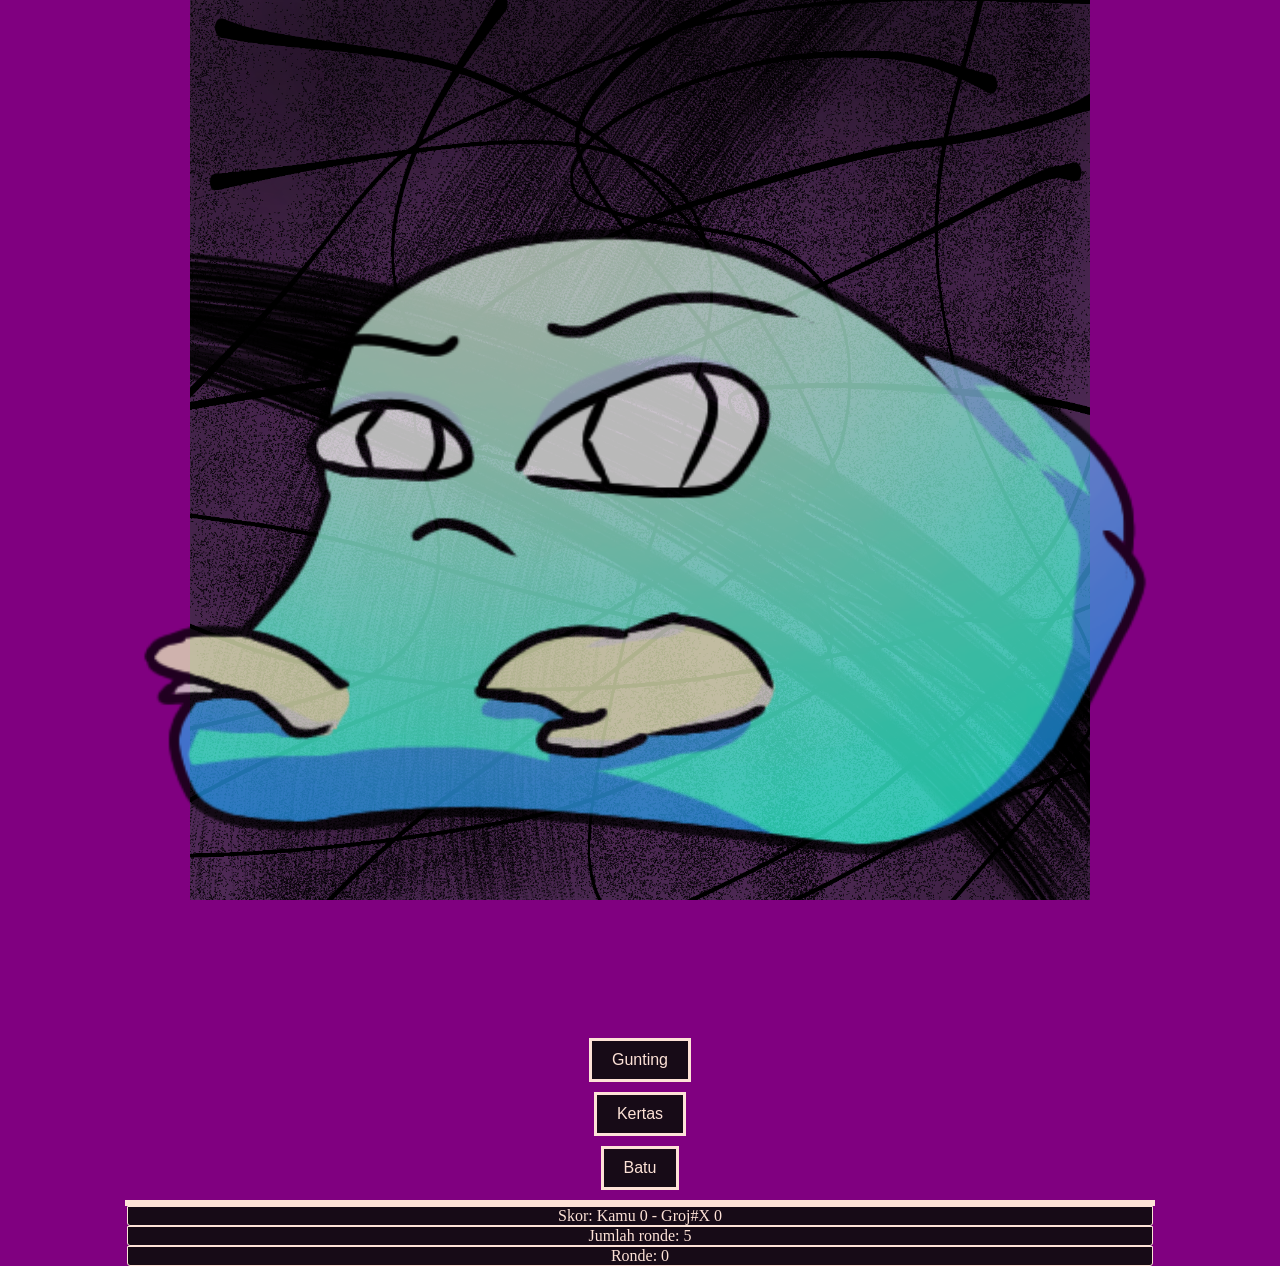
<file: index.html>
<!DOCTYPE html>
<html>
    <head>
        <title>!!!</title>
        <link rel="stylesheet" href="style1.css">
        <link rel="shortcut icon" href="icon.png" type="image/x-icon" />
        
    </head>
    <body>
        
            <div class="div">
                <center>
                    <img class="lawan" src="wakwaw.png" alt="lawan" oncontextmenu="return false;"/>
                    <img id="efekNyerang" src="papale.gif" alt="efek nyerang"  style="display: none;" oncontextmenu="return false;"/>
                </center>
            </div>
            <div class="bar">
                <center>
    
                    <div id="pilihan">
                        <button id="gunting">Gunting</button>
                        <button id="kertas">Kertas</button>
                        <button id="batu">Batu</button>
                    </div>
                    <p id="hasil"></p>
                    <p id="skor">Skor: Kamu 0 - Groj#X 0</p>
                    <p>Jumlah ronde: 5</p>
                    <p id="ronde">Ronde: 0</p>
                    <div id="berkas" style="display: none;">
                        <h2 id="hasil-akhir" style="color: var(--cerah);"></h2>
                        <button id="ulangi">Ulangi</button>
                    </div>
                </center>
                
            </div>
            <script src="first.js"></script>

    </body>
</html>
</file>
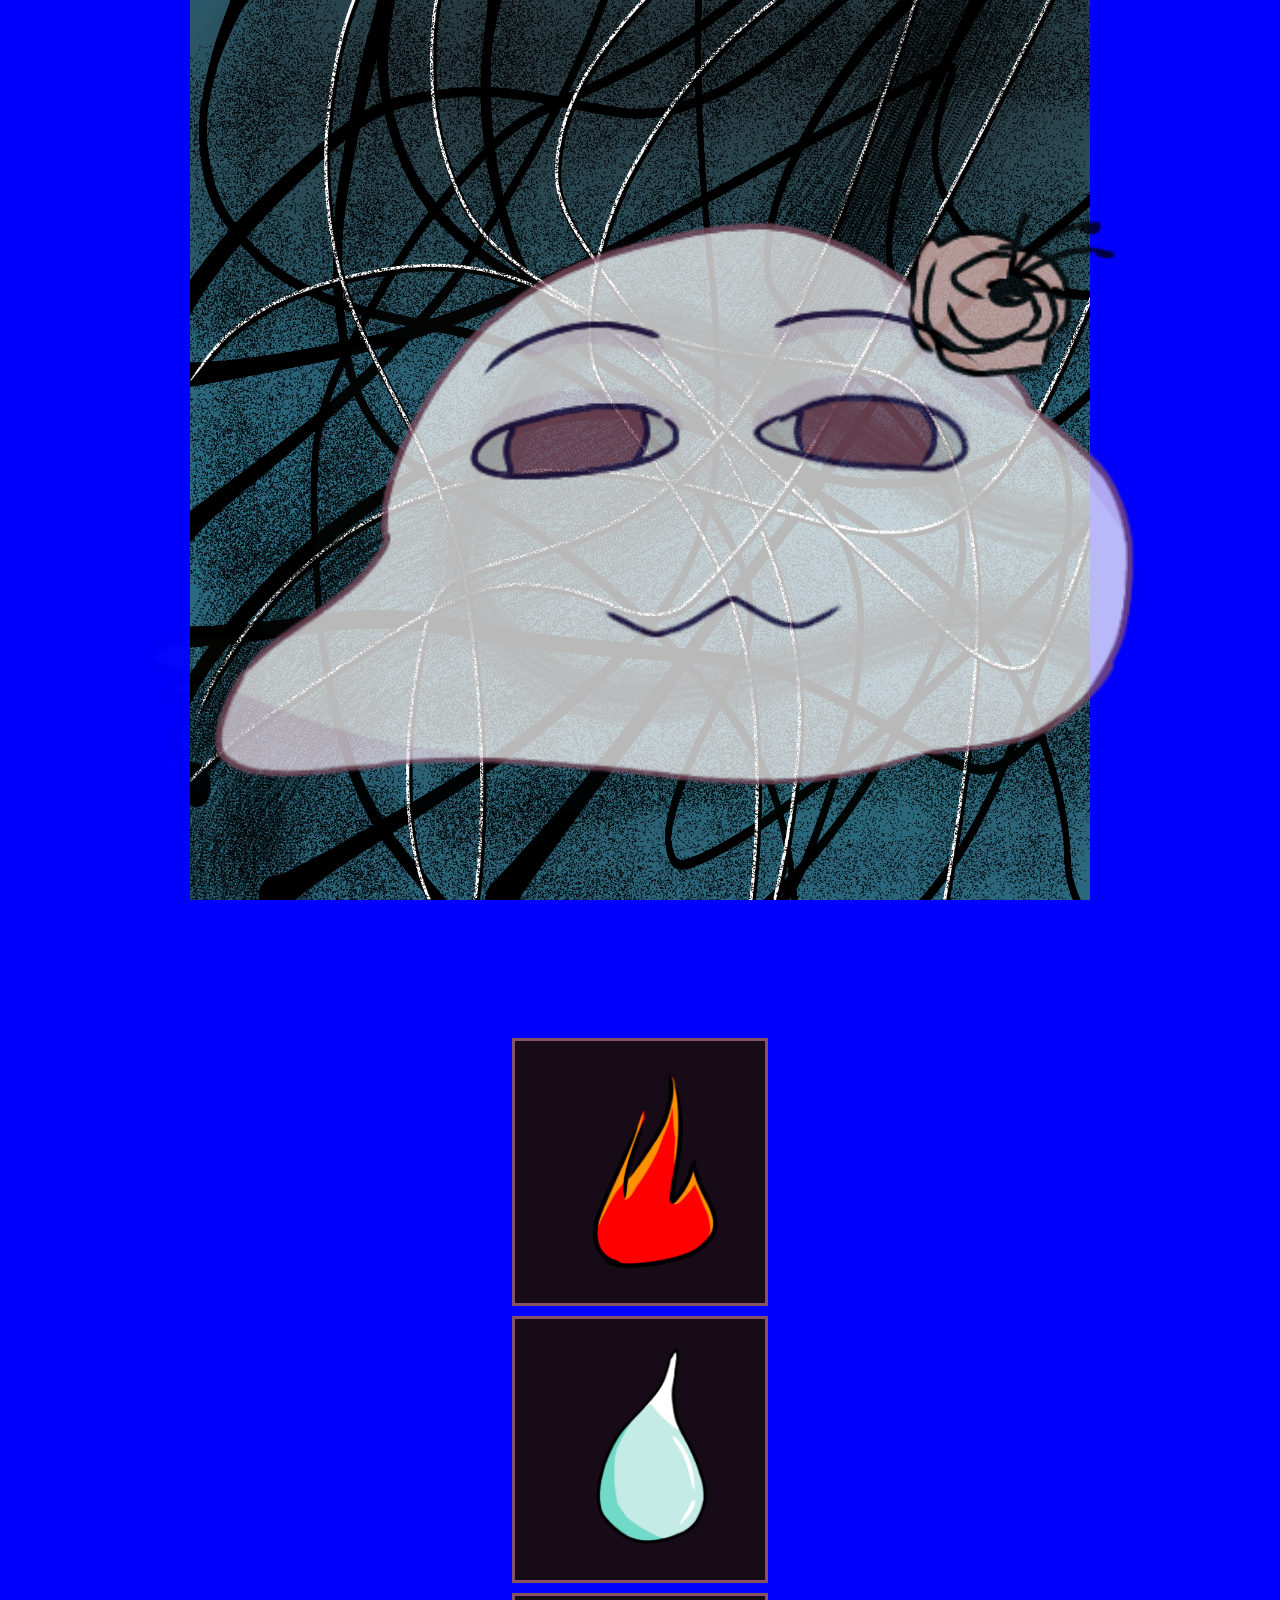
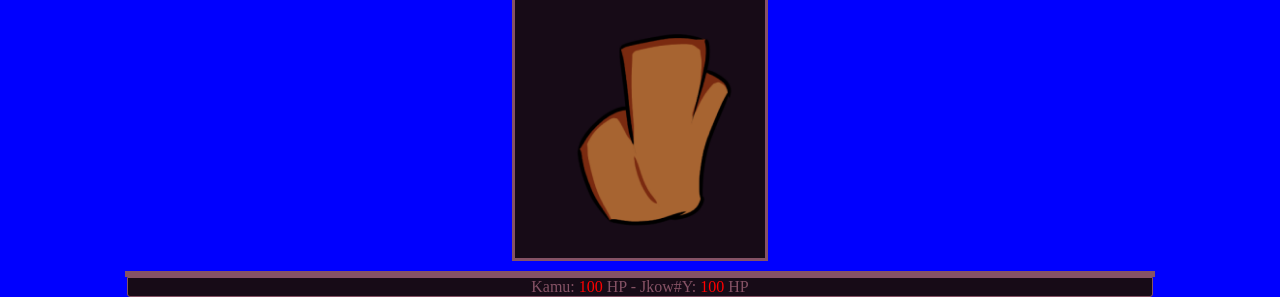
<file: suULGHOhasBsuO.html>
<!DOCTYPE html>
<html>
    <head>
        <title>!!!</title>
        <link rel="stylesheet" href="style2.css">
        <link rel="shortcut icon" href="icon.png" type="image/x-icon" />
    </head>
    <body>
        <div class="div">
            <center>
                <img class="lawan" src="helikopter.png" alt="lawan" oncontextmenu="return false;"/>
                <img id="efekNyerang" src="papale.gif" alt="efek nyerang"  style="display: none;" oncontextmenu="return false;"/>
            </center>

        </div>
        <center>

            <div id="pilihan">
                <button id="api">
                    <img src="api.png" alt="api" class="logo"/>
                </button>
                <button id="air">
                    <img src="air.png" alt="air" class="logo"/>
                </button>
                <button id="tanah">
                    <img src="tanah.png" alt="tanah" class="logo"/>
                </button>
            </div>
            <p id="hasil"></p>
            <p id="skor">Kamu: <span id="hp-kamu">100</span> HP - Jkow#Y: <span id="hp-komputer">100</span> HP</p>
        
            <div id="berkas" style="display: none;">
                <h2 id="hasil-akhir"></h2>
                <button id="ulangi">Ulangi</button>
            </div>
        </center>
        <script src="second.js"></script>
    </body>
</html>
</file>
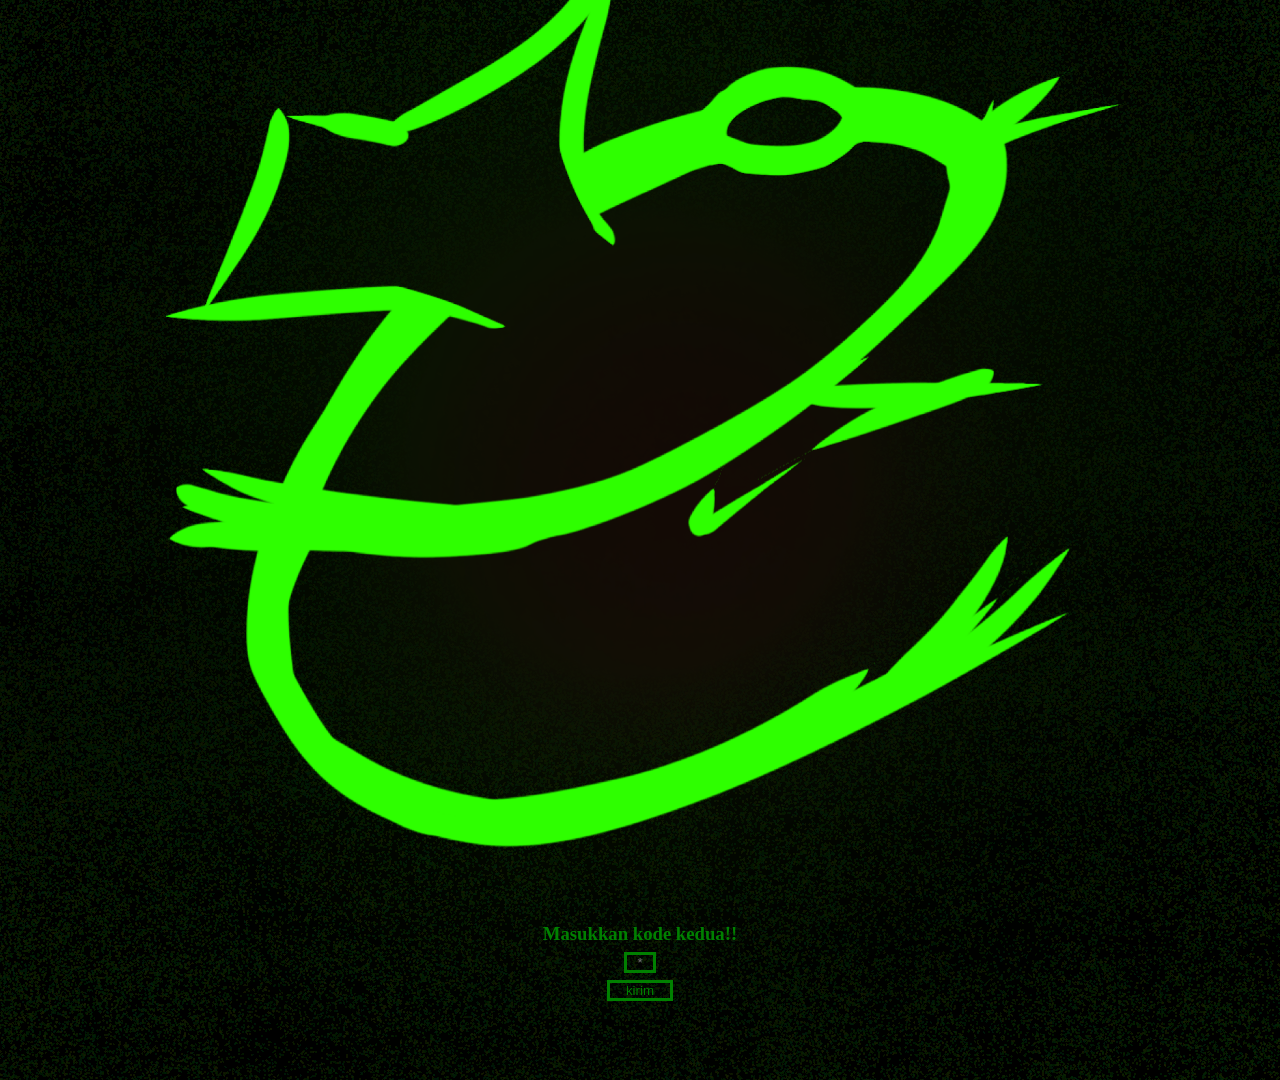
<file: wuUbatoNOLkIIUOLeayooFGkuFYkfoRi.html>
<!DOCTYPE html>
<html lang="en">
<head>
    <meta charset="UTF-8">
    <meta name="viewport" content="width=device-width, initial-scale=1.0">
    <meta http-equiv="X-UA-Compatible" content="ie=edge">
    <link rel="stylesheet" href="menujuend.css" type="text/css" media="all" />
    <link rel="shortcut icon" href="code.png" type="image/x-icon" />
    <title>e</title>
</head>
<body>
    <center>
        <div class="fcontainer">
            <center>
                <div class="div">
                    <img class="img" src="nih.png" alt="Teman bermain" />
                </div>
                <div id="ngide">
                    <h3 id="perintah">Masukkan kode kedua!!</h3>
                    <p style="display: none;" id="status"></p>
                    <p style="display: none;" id="ttd"></p>
                    <input type="text" id="nginput" placeholder="*" maxlength="1"/>
                    <button id="btn" >kirim</button>
                </div>
            </center>
        </div>
    </center>
    
    <script src="menujuend.js" type="text/javascript" charset="utf-8"></script>

</body>
</html>
</file>
<file: style1.css>
*, html, body {
    margin: 0;
    padding: 0;
    height: cover;
    color: var(--gelap);
}

body {
    background-color: purple;
    background-image: url('bg1.png');
    background-attachment: fixed;
    background-position: center;
    background-repeat: no-repeat;
    background-size: 100vh;
    min-height: 250vh;
}

:root {
    --gelap: #170b17;
    --cerah: #fde2d7;
    --cerah-semi: #e4b7b2;
    --cerah-kegelap-gelapan: #855265;
    --ungu-agak-gelap: #532c5b;
    --ungu-gelap: #29174b;
}

.parallax {
    background-image: url('bg1.png');
}

.lawan {
    width: 80%;
    opacity: 75%;
}

#pilihan button {
    margin: 10px;
    padding: 10px 20px;
    font-size: 16px;
    display: flex;
}

#berkas {
    margin-top: 20px;
    padding: 20px;
    background: #eee;
    border: 1px solid #ccc;
}

#efekNyerang {
    width: 50%;
    border: 3px solid var(--gelap);
}

body {
    display: flex;
    flex-direction: column;
    min-height: 100vh;
    margin: 0;
}

button {
    border: 3px solid var(--gelap);
}

.div {
    flex: 1;
}

.bar {
    margin-top: auto;
}

#berkas {
    color: var(--cerah);
    background-color: var(--gelap);
    border: 3px solid var(--cerah);
}

#hasil {
    color: var(--cerah);
    background-color: var(--gelap);
    border: 3px solid var(--cerah);
    width: 80%;
    border-end-end-radius: 0px;
    border-end-start-radius: 0px;
}

#hasil-akhir {
    color: var(--cerah);
    background-color: var(--gelap);
}

#ulangi {
    display: flex;
    color: var(--cerah);
    background-color: var(--gelap);
    border: 3px solid var(--cerah);
    margin: 5px;
}

#gunting {
    display: flex;
    color: var(--cerah);
    background-color: var(--gelap);
    border: 3px solid var(--cerah);
}

#kertas {
    display: flex;
    color: var(--cerah);
    background-color: var(--gelap);
    border: 3px solid var(--cerah);
}

#batu {
    color: var(--cerah);
    background-color: var(--gelap);
    border: 3px solid var(--cerah);
}

p {
    color: var(--cerah);
    background-color: var(--gelap);
    width: 80%;
    border-end-end-radius: 3px;
    border-end-start-radius: 3px;
    border: 1px solid var(--cerah);
}
</file>
<file: style2.css>
*, html, body {
    margin: 0;
    padding: 0;
    height: cover;
    color: var(--gelap);
}

body {
    background-color: blue;
    background-image: url('bg2.png');
    background-attachment: fixed;
    background-position: center;
    background-repeat: no-repeat;
    background-size: 100vh;
    min-height: 250vh;
}

:root {
    --gelap: #170b17;
    --cerah: #fde2d7;
    --cerah-semi: #e4b7b2;
    --cerah-kegelap-gelapan: #855265;
    --ungu-agak-gelap: #532c5b;
    --ungu-gelap: #29174b;
}

.parallax {
    background-image: url('bg1.png');
}

.lawan {
    width: 80%;
    opacity: 75%;
}

#pilihan button {
    margin: 10px;
    padding: 10px 20px;
    display: flex;
    width: 20%;
    height: 20%;
}

.logo {
    height: 115%;
    width: 115%;
}

#berkas {
    margin-top: 20px;
    padding: 20px;
    background: #eee;
    border: 1px solid #ccc;
}

#efekNyerang {
    width: 50%;
    border: 3px solid var(--gelap);
}

body {
    display: flex;
    flex-direction: column;
    min-height: 100vh;
    margin: 0;
}

button {
    border: 3px solid var(--gelap);
}

.div {
    flex: 1;
}

.bar {
    margin-top: auto;
}

#berkas {
    color: var(--cerah-kegelap-gelapan);
    background-color: var(--gelap);
    border: 3px solid var(--cerah-kegelap-gelapan);
}

#hasil {
    color: var(--cerah-kegelap-gelapan);
    background-color: var(--gelap);
    border: 3px solid var(--cerah-kegelap-gelapan);
    width: 80%;
    border-end-end-radius: 0px;
    border-end-start-radius: 0px;
}

#hasil-akhir {
    color: var(--cerah-kegelap-gelapan);
    background-color: var(--gelap);
}

#ulangi {
    color: var(--cerah-kegelap-gelapan);
    background-color: var(--gelap);
    border: 3px solid var(--cerah-kegelap-gelapan);
    margin: 5px;
}

#api {
    color: var(--cerah-kegelap-gelapan);
    background-color: var(--gelap);
    border: 3px solid var(--cerah-kegelap-gelapan);
    display: flex;
}

#air {
    color: var(--cerah-kegelap-gelapan);
    background-color: var(--gelap);
    border: 3px solid var(--cerah-kegelap-gelapan);
    display: flex;
}

#tanah {
    color: var(--cerah-kegelap-gelapan);
    background-color: var(--gelap);
    border: 3px solid var(--cerah-kegelap-gelapan);
    display: flex;
}

p {
    color: var(--cerah-kegelap-gelapan);
    background-color: var(--gelap);
    width: 80%;
    border-end-end-radius: 3px;
    border-end-start-radius: 3px;
    border: 1px solid var(--cerah-kegelap-gelapan);
}

#hp-kamu {
    color: red;
}

#hp-komputer {
    color: red;
}
</file>
<file: menujuend.css>
*, html, body {
    margin: 0;
    padding: 0;
}

body {
    background-color: green;
    background-image: url('bg4.png');
    background-attachment: fixed;
    background-position: center;
    background-repeat: no-repeat;
    display: flex;
    flex-direction: column;
    min-height: 120vh;
    margin: 0;
}

.fcontainer {
    width: 100%;
    height: 100vh;
    display: flex;
    justify-content: center;
    align-items: center;
}

p {
    color: green;
}

.img {
    width: 80%;
    height: auto;
}

.div {
    flex: 1;
    display: flex;
    justify-content: center;
    align-items: center;
}

#ngide {
    margin-top: auto;
}

#perintah {
    color: green;
}

#ttd {
    margin: 1em;
}

#nginput {
    width: 2em;
    display: flex;
    text-align: center;
    margin: .5em;
    color: green;
    background-color: transparent;
    border: 3px solid green;
}

#btn {
    width: 5em;
    color: green;
    background-color: transparent;
    border: 3px solid green;
}
</file>
